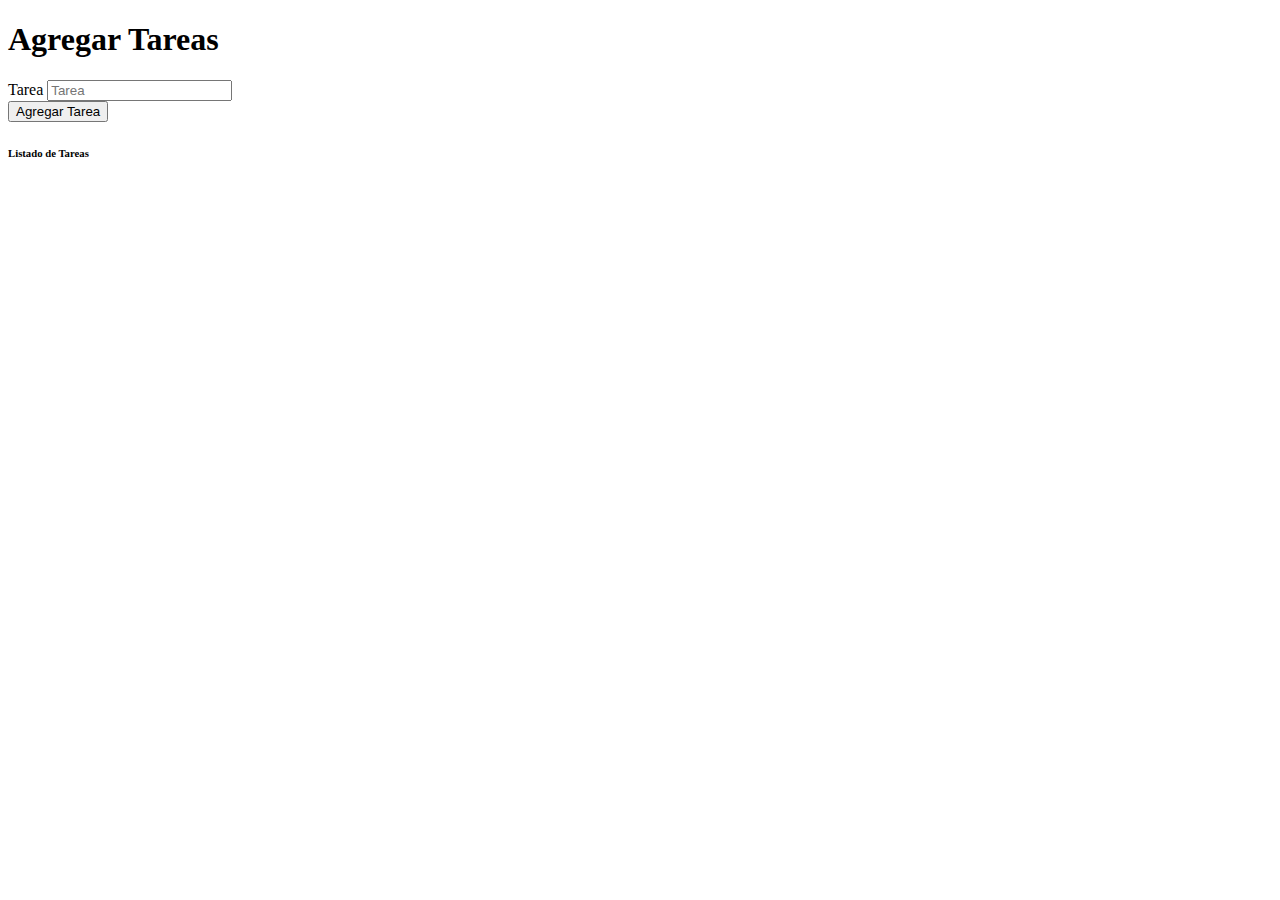
<file: agregarTareas/index.html>
<!DOCTYPE html>
<html lang="en">
<head>
    <meta charset="UTF-8">
    <meta http-equiv="X-UA-Compatible" content="IE=edge">
    <meta name="viewport" content="width=device-width, initial-scale=1.0">
    <title>Tareas</title>

    <link href="https://cdn.jsdelivr.net/npm/bootstrap@5.2.0-beta1/dist/css/bootstrap.min.css" rel="stylesheet" integrity="sha384-0evHe/X+R7YkIZDRvuzKMRqM+OrBnVFBL6DOitfPri4tjfHxaWutUpFmBp4vmVor" crossorigin="anonymous">
    <link rel="stylesheet" href="https://cdn.jsdelivr.net/npm/bootstrap-icons@1.9.1/font/bootstrap-icons.css">

</head>
<body>
    
<main>
        <div class="container">
            <h1 class="text-center">Agregar Tareas</h1>
            <div class="row">
                <div class="col">
                    <div class="card my-5 p-3">
                            <div class="row">
                                <div class="col">
                                    <label for="tarea">Tarea</label>
                                    <input type="text" class="form-control" id="tarea" 
                                    placeholder="Tarea" aria-label="First Name">
                                </div>
                                <div class="col d-flex align-items-end">
                                    <button type="submit" class="btn btn-success w-100" id="boton">Agregar Tarea</button>
                                </div>
                            </div>
                    </div>
                </div>
            </div>

            <div id="listado">
                <h6>Listado de Tareas</h6>
                <!-- 
                    <ul class="list-group">
                    <li class="list-group-item">An item</li>
                    <li class="list-group-item">A second item</li>
                    <li class="list-group-item">A third item</li>
                    <li class="list-group-item">A fourth item</li>
                    <li class="list-group-item">And a fifth one</li>
                </ul> -->
            </div>
        </div>
    </main>

    <script src="app.js">    
    </script>
    <script src="storage.js"></script>
</body>
</html>
</file>
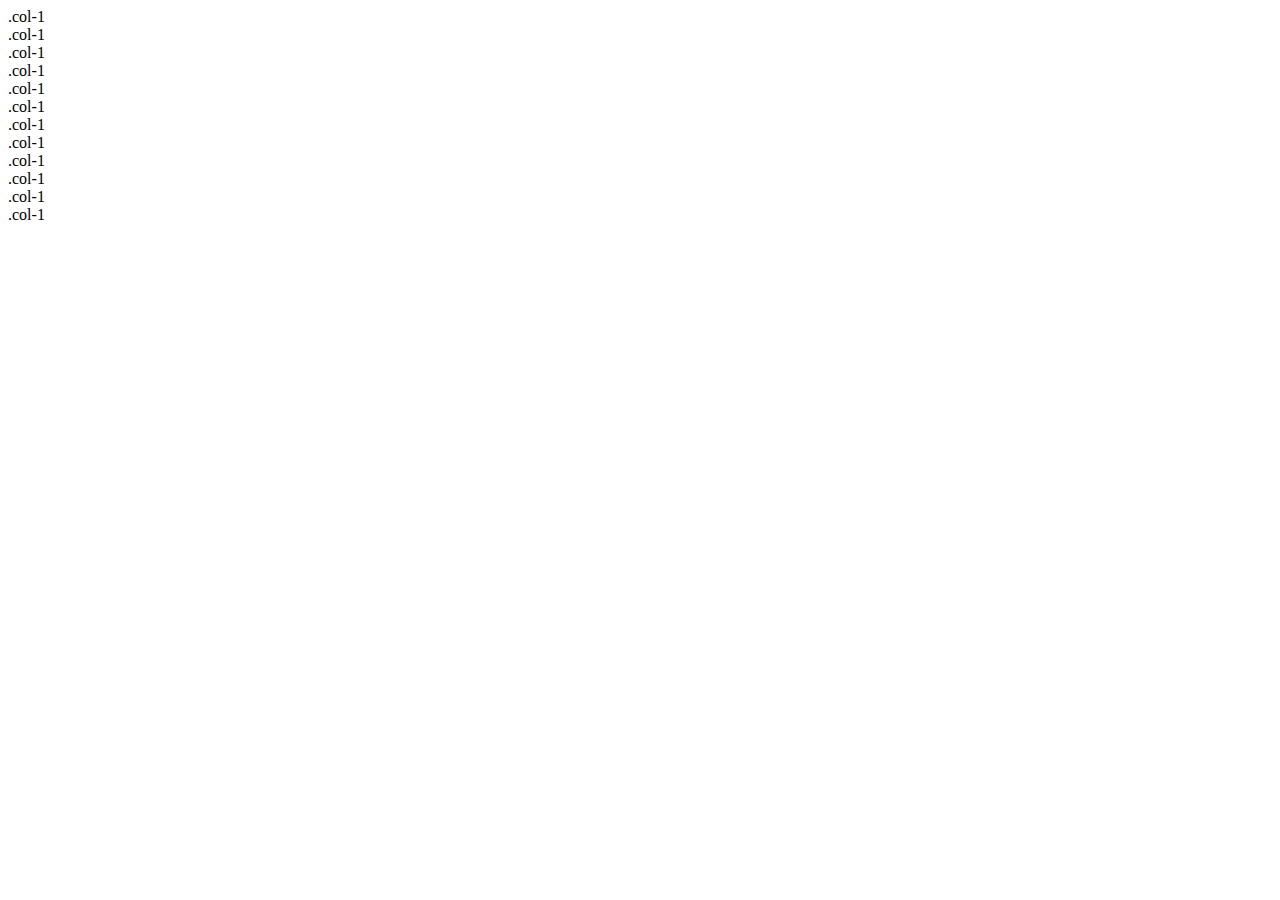
<file: bootstrap/index.html>
<!doctype html>
<html lang="en">
  <head>
    <meta charset="utf-8">
    <meta name="viewport" content="width=device-width, initial-scale=1">
    <title>Bootstrap demo</title>
    <link href="https://cdn.jsdelivr.net/npm/bootstrap@5.2.0-beta1/dist/css/bootstrap.min.css" rel="stylesheet" integrity="sha384-0evHe/X+R7YkIZDRvuzKMRqM+OrBnVFBL6DOitfPri4tjfHxaWutUpFmBp4vmVor" crossorigin="anonymous">
    <link rel="stylesheet" href="https://cdn.jsdelivr.net/npm/bootstrap-icons@1.9.1/font/bootstrap-icons.css">
</head>
  <body>
    <div class="container">
        <div class="row border p-3 mt-3">
            <div class="col border">.col-1</div>
            <div class="col border">.col-1</div>
            <div class="col border">.col-1</div>
            <div class="col border">.col-1</div>
            <div class="col border">.col-1</div>
            <div class="col border">.col-1</div>
            <div class="col border">.col-1</div>
            <div class="col border">.col-1</div>
            <div class="col border">.col-1</div>
            <div class="col border">.col-1</div>
            <div class="col border">.col-1</div>
            <div class="col border">.col-1</div>
        </div>
    </div>



    <script src="https://cdn.jsdelivr.net/npm/bootstrap@5.2.0-beta1/dist/js/bootstrap.bundle.min.js" integrity="sha384-pprn3073KE6tl6bjs2QrFaJGz5/SUsLqktiwsUTF55Jfv3qYSDhgCecCxMW52nD2" crossorigin="anonymous"></script>
  </body>
</html>
</file>
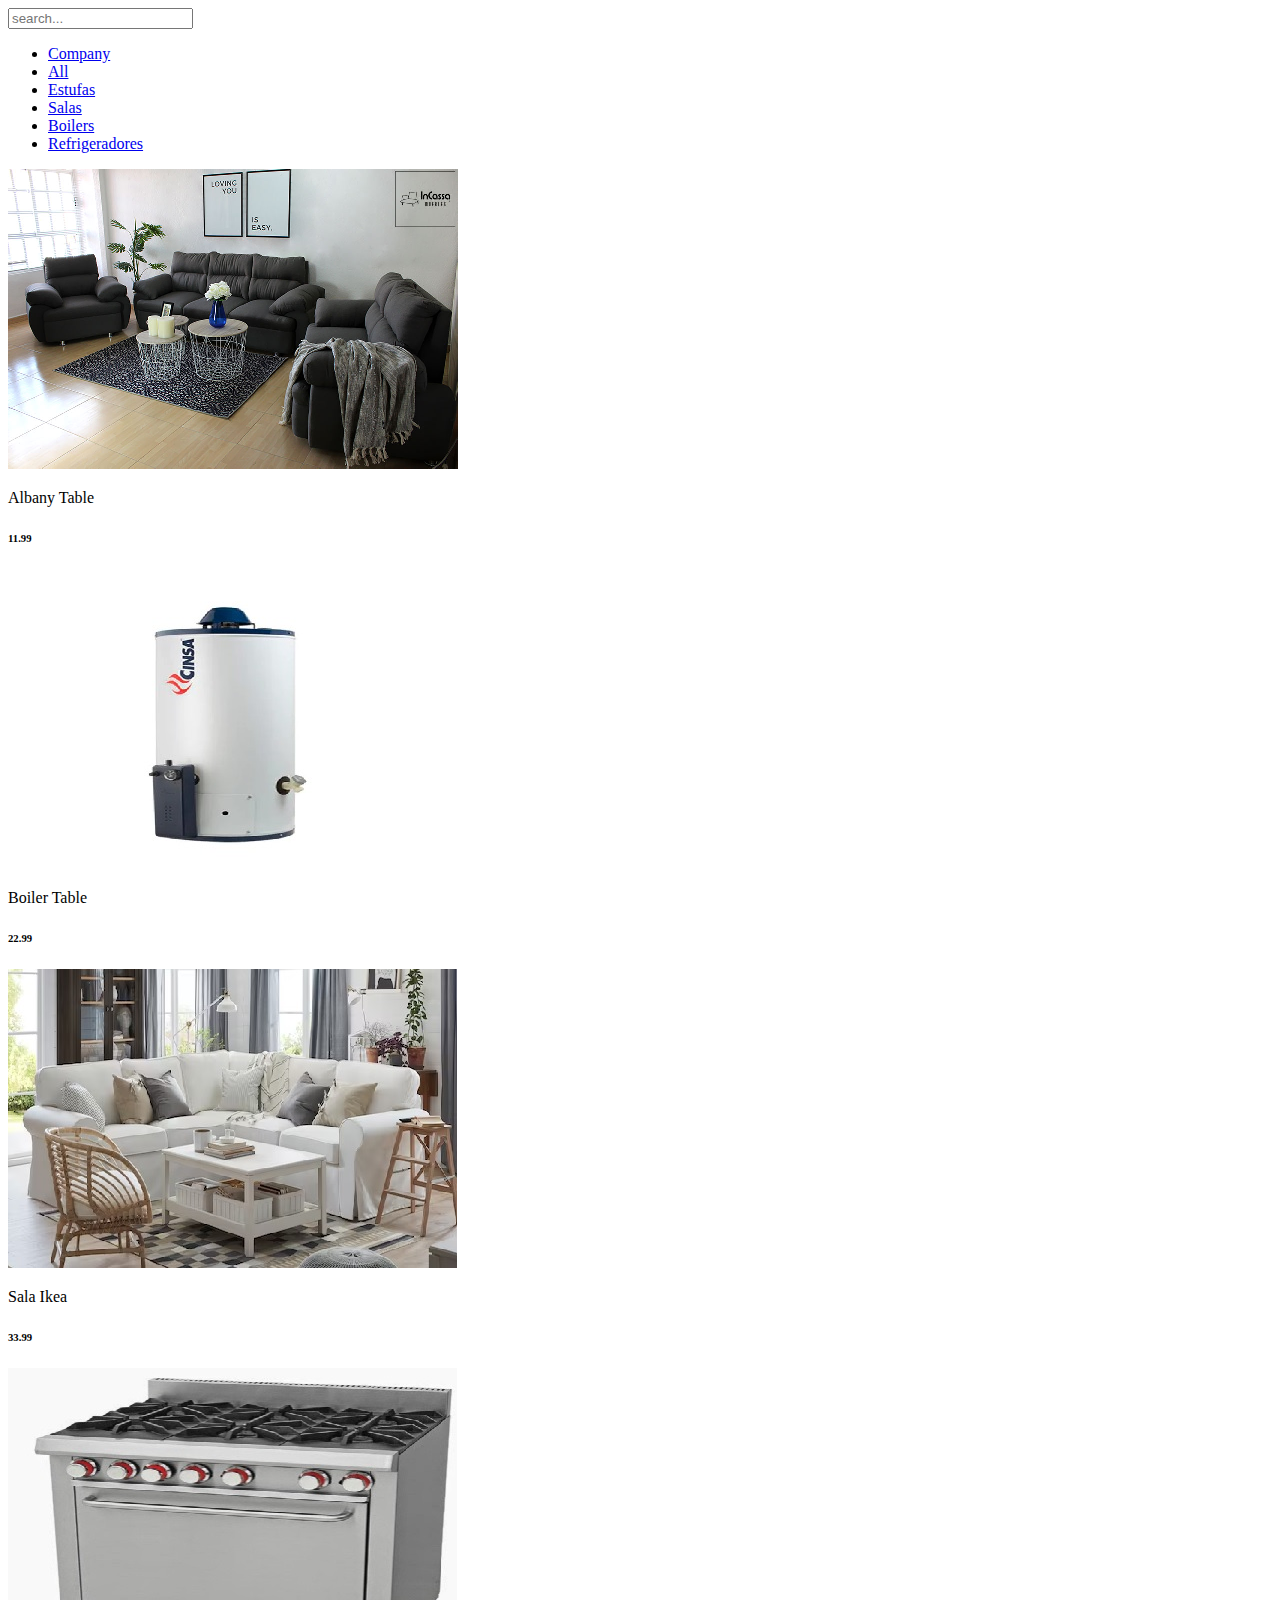
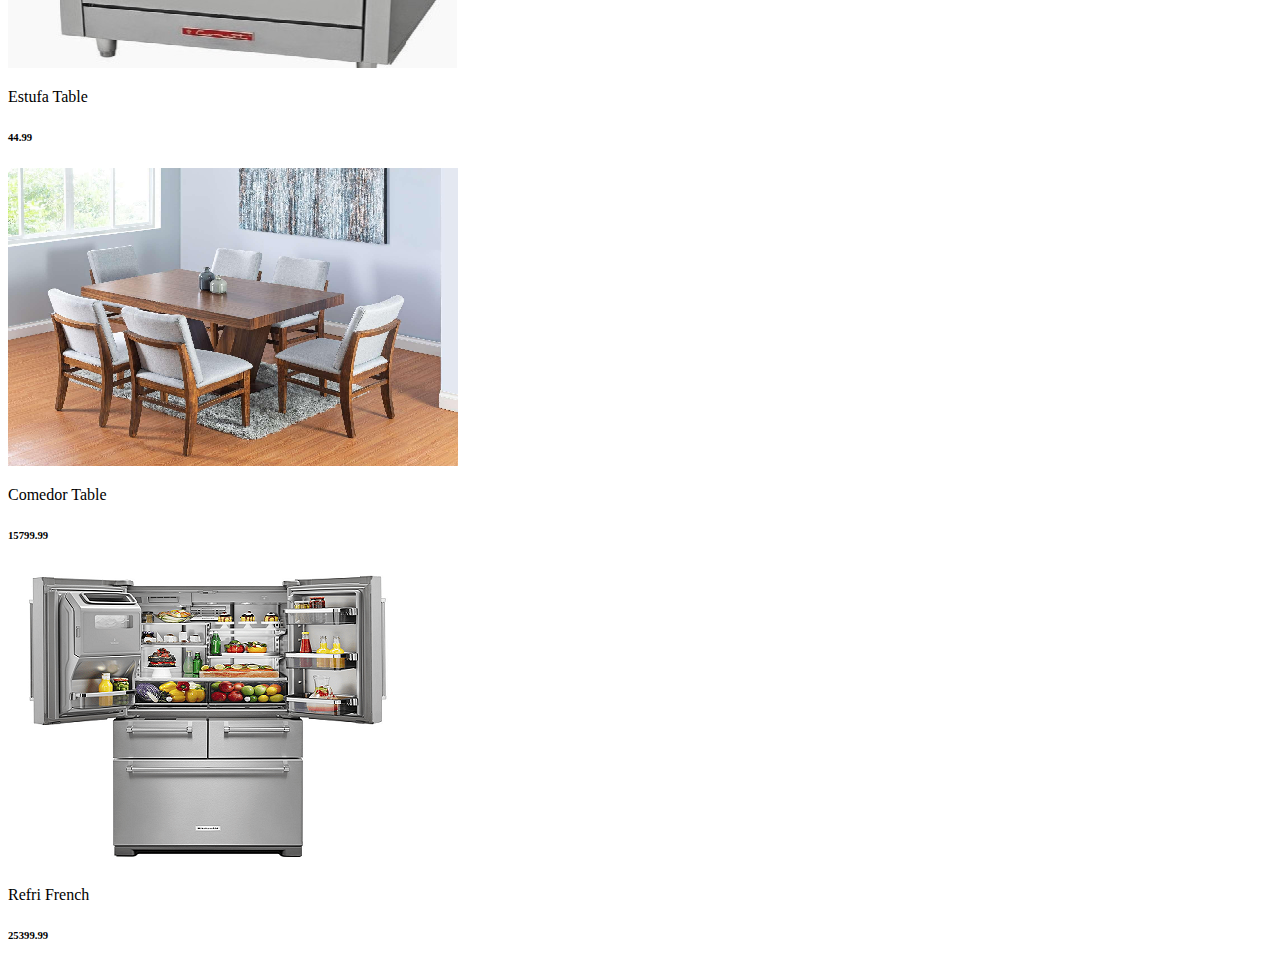
<file: Buscador/index.html>
<!DOCTYPE html>
<html lang="en">
<head>
    <meta charset="UTF-8">
    <meta http-equiv="X-UA-Compatible" content="IE=edge">
    <meta name="viewport" content="width=device-width, initial-scale=1.0">
    <link rel="stylesheet" href="estilo.css">
    <link href="https://cdn.jsdelivr.net/npm/bootstrap@5.2.0-beta1/dist/css/bootstrap.min.css" rel="stylesheet" integrity="sha384-0evHe/X+R7YkIZDRvuzKMRqM+OrBnVFBL6DOitfPri4tjfHxaWutUpFmBp4vmVor" crossorigin="anonymous">
    <link rel="stylesheet" href="https://cdn.jsdelivr.net/npm/bootstrap-icons@1.9.1/font/bootstrap-icons.css">
    <title>Buscador</title>
</head>
<body>
    <header>

    </header>

    <main>
        <div class="container">
            <div class="row">
                <div class="col-2">
                    <div class="lateral d-flex flex-column">
                        <input type="text" class="form-control" id="inputSearch" placeholder="search...">

                        <nav>
                            <ul class="nav justify-content-start d-flex flex-column">
                                <li class="nav-item">
                                  <a class="nav-link ms-auto text-black "  href="#">Company</a>
                                </li>
                                <li class="nav-item">
                                  <a class="nav-link ms-3 text-black text-black-50" href="#" id="all">All</a> 
                                </li>
                                <li class="nav-item">
                                  <a class="nav-link ms-3 text-black text-black-50" href="#" id="estufa">Estufas</a>
                                </li>
                                <li class="nav-item">
                                    <a class="nav-link ms-3 text-black text-black-50" href="#" id="sala">Salas</a>
                                </li>
                                <li class="nav-item">
                                    <a class="nav-link ms-3 text-black text-black-50" href="#" id="boiler">Boilers</a>
                                </li>
                                <li class="nav-item">
                                    <a class="nav-link ms-3 text-black text-black-50" href="#" id="refri">Refrigeradores</a>
                                </li>

             </ul>
                        </nav>
                        </div>
                </div>

                <div class="col-10">
                    <div id="box-articulos" class="row row-cols-3">
                        <!-- <div class="col mb-3">
                            <div class="card bg-white flex-column">
                                <div class="w-100">
                                    <img src="./img/201.jpg" class="img-fluid object-fit" alt="">
                                </div>
                                <div class="card-body">
                                    <p class="text-center">Albany Table</p>
                                    <h6 class="card-title text-center">9.99</h6>
                                </div>
                            </div>
                        </div>

                        <div class="col mb-3">
                            <div class="card bg-white flex-column">
                                <div class="w-100">
                                    <img src="./img/201.jpg" class="img-fluid object-fit" alt="">
                                </div>
                                <div class="card-body">
                                    <p class="text-center">Albany Table</p>
                                    <h6 class="card-title text-center">9.99</h6>
                                </div>
                            </div>
                        </div>

                        <div class="col mb-3">
                            <div class="card bg-white flex-column">
                                <div class="w-100">
                                    <img src="./img/201.jpg" class="img-fluid object-fit" alt="">
                                </div>
                                <div class="card-body">
                                    <p class="text-center">Albany Table</p>
                                    <h6 class="card-title text-center">9.99</h6>
                                </div>
                            </div>
                        </div>

                        <div class="col mb-3">
                            <div class="card bg-white flex-column">
                                <div class="w-100">
                                    <img src="./img/201.jpg" class="img-fluid object-fit" alt="">
                                </div>
                                <div class="card-body">
                                    <p class="text-center">Albany Table</p>
                                    <h6 class="card-title text-center">9.99</h6>
                                </div>
                            </div>
                        </div>

                        <div class="col mb-3">
                            <div class="card bg-white flex-column">
                                <div class="w-100">
                                    <img src="./img/201.jpg" class="img-fluid object-fit" alt="">
                                </div>
                                <div class="card-body">
                                    <p class="text-center">Albany Table</p>
                                    <h6 class="card-title text-center">9.99</h6>
                                </div>
                            </div>
                        </div>

                        <div class="col mb-3">
                            <div class="card bg-white flex-column">
                                <div class="w-100">
                                    <img src="./img/201.jpg" class="img-fluid object-fit" alt="">
                                </div>
                                <div class="card-body">
                                    <p class="text-center">Albany Table</p>
                                    <h6 class="card-title text-center">9.99</h6>
                                </div>
                            </div>
                        </div> -->

                    </div>
                </div>
                </div>
        </div>
    </main>
    
    <script src="./js/db.js"></script>
    <script src="./js/code.js"></script>
</body>
</html>
</file>
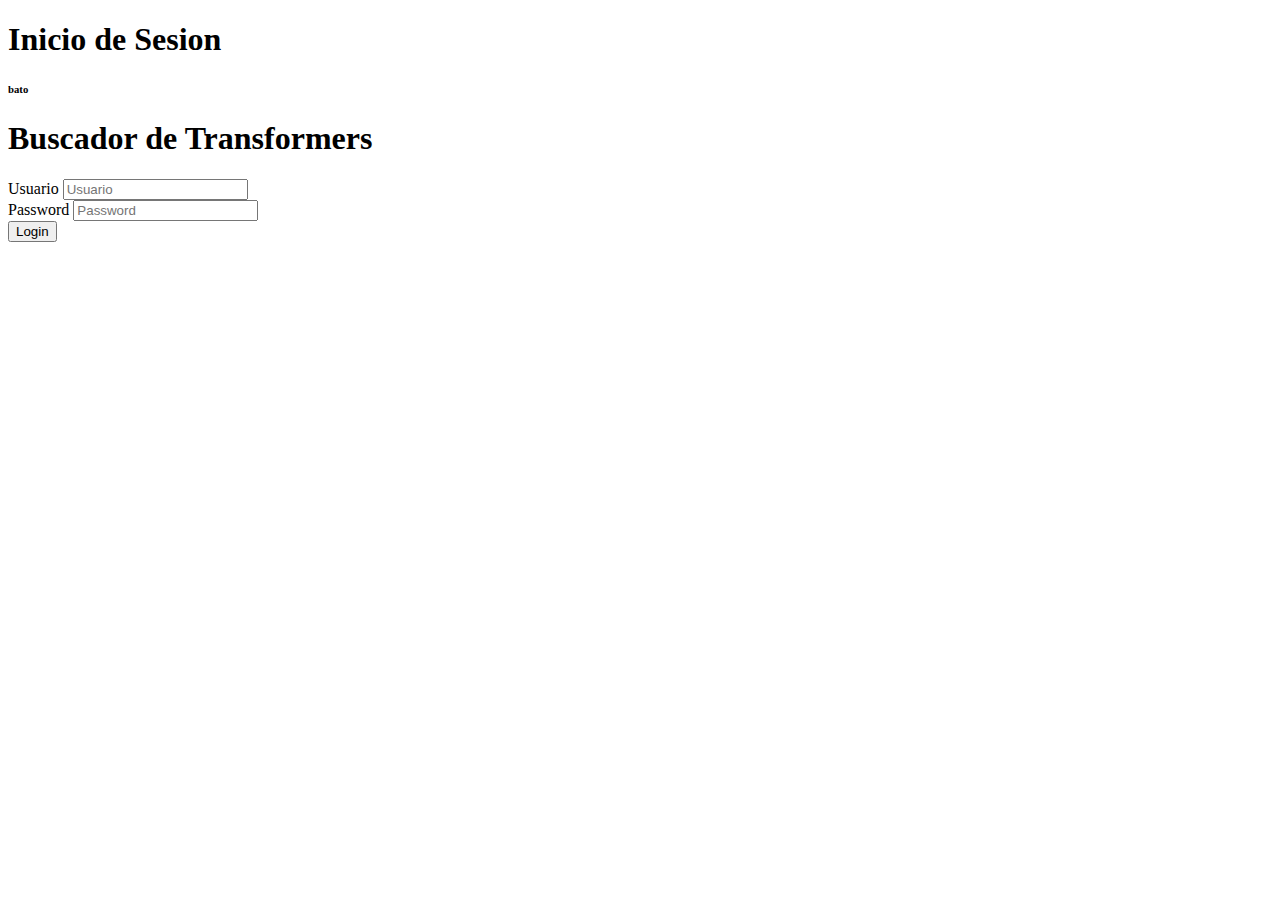
<file: inicioSesion/index.html>
<!DOCTYPE html>
<html lang="en">
<head>
    <meta charset="UTF-8">
    <meta http-equiv="X-UA-Compatible" content="IE=edge">
    <meta name="viewport" content="width=device-width, initial-scale=1.0">
    <title>Inicio de Sesion</title>
    <link href="https://cdn.jsdelivr.net/npm/bootstrap@5.2.0-beta1/dist/css/bootstrap.min.css" rel="stylesheet" integrity="sha384-0evHe/X+R7YkIZDRvuzKMRqM+OrBnVFBL6DOitfPri4tjfHxaWutUpFmBp4vmVor" crossorigin="anonymous">
    <link rel="stylesheet" href="https://cdn.jsdelivr.net/npm/bootstrap-icons@1.9.1/font/bootstrap-icons.css">

</head>
<body>
    <main>
        <div class="container">
            <h1 class="text-center">Inicio de Sesion</h1>
            <h6 class="text-center" id="saludo">Hola</h6>
            <div class="row">
                <div class="col">
                    <h1 class="text-center text-white pt-5">Buscador de Transformers</h1>
                    <div class="card my-5 p-3">
                        <form id="form-sesion">
                            <div class="row">
                                <div class="col">
                                    <label for="usuario">Usuario</label>
                                    <input type="text" class="form-control" id="usuario" 
                                    placeholder="Usuario" aria-label="First Name">
                                </div>
                                <div class="col">
                                    <label for="pwd">Password</label>
                                    <input type="password" class="form-control" id="pwd" 
                                    placeholder="Password" aria-label="First Name">
                                </div>

                                <div class="col d-flex align-items-end">
                                    <button type="submit" class="btn btn-success w-100" id="boton">Login</button>
                                </div>
                            </div>

                        </form>

                    </div>
                </div>
            </div>
        </div>
    </main>
    
    <script src="code.js"></script>
</body>
</html>
</file>
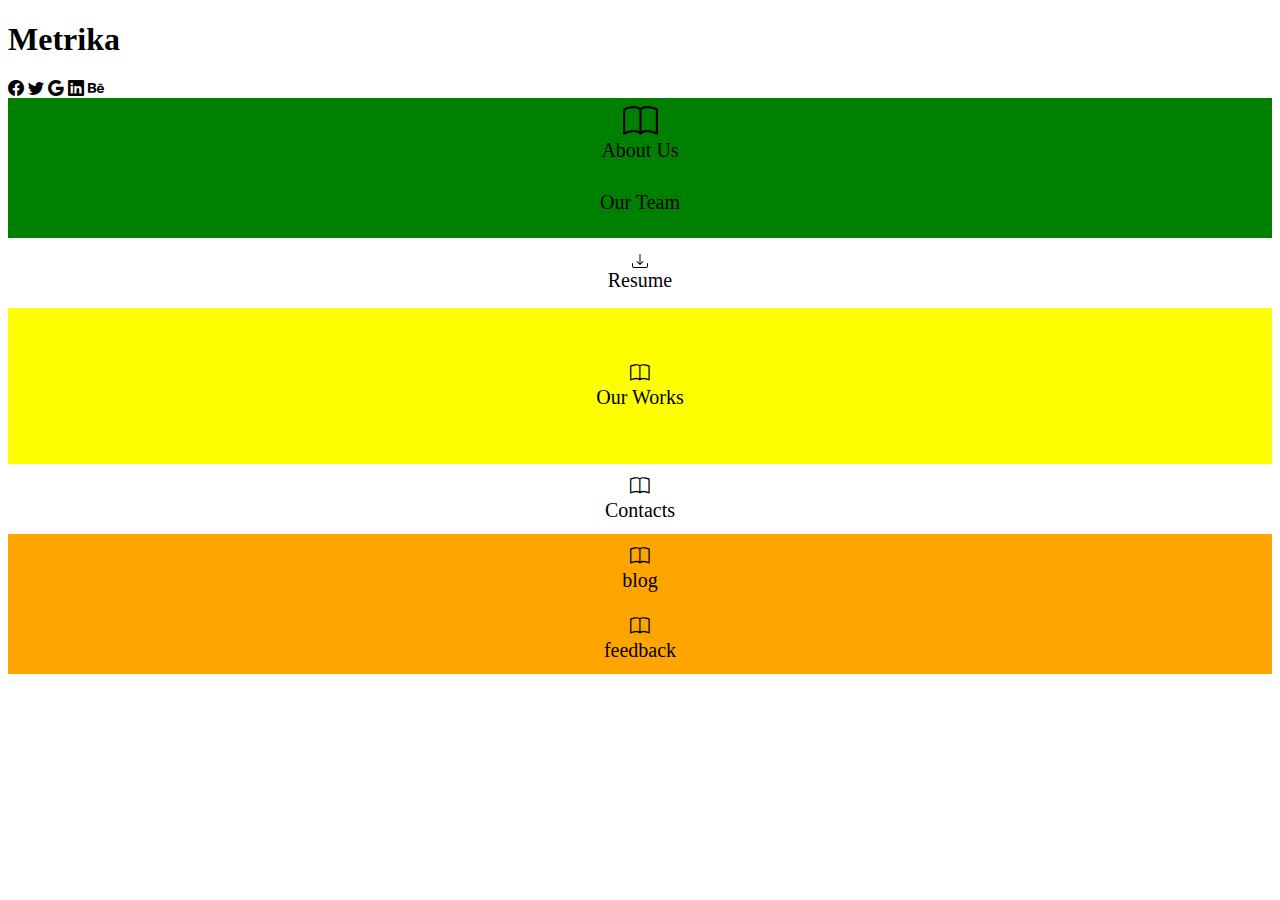
<file: Metrika/index.html>
<!doctype html>
<html lang="en">
  <head>
    <meta charset="utf-8">
    <meta name="viewport" content="width=device-width, initial-scale=1">
    <title>Metrika</title>
    <link rel="stylesheet" href="estilos.css">
    <link rel="stylesheet" href="https://use.fontawesome.com/releases/v5.8.1/css/all.css" integrity="sha384-50oBUHEmvpQ+1lW4y57PTFmhCaXp0ML5d60M1M7uH2+nqUivzIebhndOJK28anvf" crossorigin="anonymous">
    <link href="https://cdn.jsdelivr.net/npm/bootstrap@5.2.0-beta1/dist/css/bootstrap.min.css" rel="stylesheet" integrity="sha384-0evHe/X+R7YkIZDRvuzKMRqM+OrBnVFBL6DOitfPri4tjfHxaWutUpFmBp4vmVor" crossorigin="anonymous">
    <link rel="stylesheet" href="https://cdn.jsdelivr.net/npm/bootstrap-icons@1.9.1/font/bootstrap-icons.css">
</head>
  <body>
    <div class="container">
        <div class="row">
            <div class="col-sm-9 mb-3">
                <h1>Metrika</h1>
            </div>
            <!--   Logos -->
            <div class="col-sm-3 mb-3">
                <i class="m-2 bi bi-facebook"></i>
                <i class="m-2 bi bi-twitter"></i>
                <i class="m-2 bi bi-google"></i>
                <i class="m-2 bi bi-linkedin"></i>
                <i class="m-2 bi bi-behance"></i>
            </div>
        </div>

        <div class="row">
            <!--     primera parte -->
            <div class="col-sm-12 col-md-6 col-lg-4">
                <div class="row">
                    <div class="col-6">
                      <div class="about">
                        <svg xmlns="http://www.w3.org/2000/svg" width="35" height="35" fill="currentColor" class="bi bi-book" viewBox="0 0 16 16">
                          <path d="M1 2.828c.885-.37 2.154-.769 3.388-.893 1.33-.134 2.458.063 3.112.752v9.746c-.935-.53-2.12-.603-3.213-.493-1.18.12-2.37.461-3.287.811V2.828zm7.5-.141c.654-.689 1.782-.886 3.112-.752 1.234.124 2.503.523 3.388.893v9.923c-.918-.35-2.107-.692-3.287-.81-1.094-.111-2.278-.039-3.213.492V2.687zM8 1.783C7.015.936 5.587.81 4.287.94c-1.514.153-3.042.672-3.994 1.105A.5.5 0 0 0 0 2.5v11a.5.5 0 0 0 .707.455c.882-.4 2.303-.881 3.68-1.02 1.409-.142 2.59.087 3.223.877a.5.5 0 0 0 .78 0c.633-.79 1.814-1.019 3.222-.877 1.378.139 2.8.62 3.681 1.02A.5.5 0 0 0 16 13.5v-11a.5.5 0 0 0-.293-.455c-.952-.433-2.48-.952-3.994-1.105C10.413.809 8.985.936 8 1.783z"/>
                        </svg>
                        About Us
                      </div>
                    </div>
                    <div class="col-6">
                      <div class="team"><i class="fas fa-archive"></i>Our Team</div>
                    </div>                    
                    <div class="col-12 bg-light">
                      <div class="resume bg-danger mt-3">
                        <svg xmlns="http://www.w3.org/2000/svg" width="16" height="16" fill="currentColor" class="bi bi-download" viewBox="0 0 16 16">
                          <path d="M.5 9.9a.5.5 0 0 1 .5.5v2.5a1 1 0 0 0 1 1h12a1 1 0 0 0 1-1v-2.5a.5.5 0 0 1 1 0v2.5a2 2 0 0 1-2 2H2a2 2 0 0 1-2-2v-2.5a.5.5 0 0 1 .5-.5z"/>
                          <path d="M7.646 11.854a.5.5 0 0 0 .708 0l3-3a.5.5 0 0 0-.708-.708L8.5 10.293V1.5a.5.5 0 0 0-1 0v8.793L5.354 8.146a.5.5 0 1 0-.708.708l3 3z"/>
                        </svg>
                        <div class="texto">Resume</div>
                      </div>
                    </div>
                </div>
            </div>

            <!--   parte central -->
            <div class="mt-3 col-md-6 mt-md-0 col-lg-4">
                <div class="row">
                    <div class="col-12">
                      <div class="works">
                        <i class="bi bi-book"></i>Our Works
                      </div>
                    </div>
                    
                </div>
            </div>

            <!--   parte derecha -->
            <div class="mt-3 col-md-6 mt-md-0 col-lg-4">
              <div>
                <div class="row">
                  <div class="col-12 bg-light">
                    <div class="contact bg-danger"><i class="bi bi-book"></i>Contacts</div>
                  </div>
                  <div class="col-6">
                    <div class="blog mt-3"><i class="bi bi-book"></i>blog</div>
                  </div>
                  <div class="col-6">
                    <div class="feedback mt-3"><i class="bi bi-book"></i>feedback</div>
                  </div>                </div>
              </div>

    </div>


    <script src="https://cdn.jsdelivr.net/npm/bootstrap@5.2.0-beta1/dist/js/bootstrap.bundle.min.js" integrity="sha384-pprn3073KE6tl6bjs2QrFaJGz5/SUsLqktiwsUTF55Jfv3qYSDhgCecCxMW52nD2" crossorigin="anonymous"></script>
  </body>
</html>
</file>
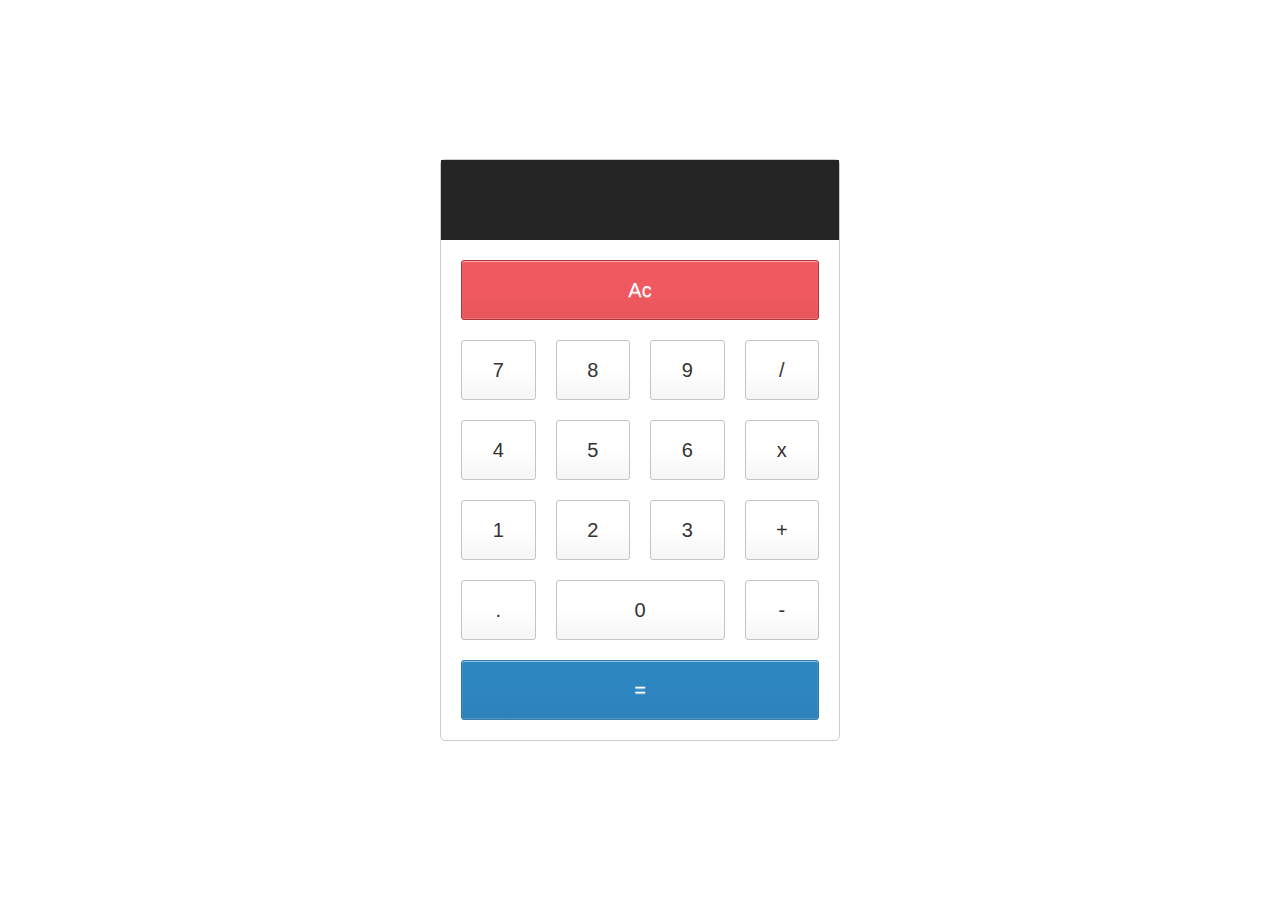
<file: Practica Calculadora/index.html>
<!DOCTYPE html>
<html lang="en">
<head>
    <meta charset="UTF-8">
    <meta http-equiv="X-UA-Compatible" content="IE=edge">
    <meta name="viewport" content="width=device-width, initial-scale=1.0">
    <link rel="stylesheet" href="estilo.css">
    <title>Calculadora</title>
</head>
<body>
    <div class="calculator">
        <input type="text" class="pantalla" id="res" disabled>
        
        <div class="calculator-keys">

            <button id="ac" class="clear">Ac</button>
            
            <button id="siete">7</button>
            <button id="ocho">8</button>
            <button id="nueve">9</button>
            <button id="dividir">/</button>

            <button id="cuatro">4</button>
            <button id="cinco">5</button>
            <button id="seis">6</button>
            <button id="multiplicar">x</button>


            <button id="uno">1</button>
            <button id="dos">2</button>
            <button id="tres">3</button>
            <button id="sumar">+</button>

 
            <button id="punto">.</button>
            <button id="cero" class="cero">0</button>
            <button id="restar">-</button>


            <button id="enter" class="signo-igual">=</button>

      </div>
    
    </div>

    <script src="app.js"></script>

    
</body>
</html>
</file>
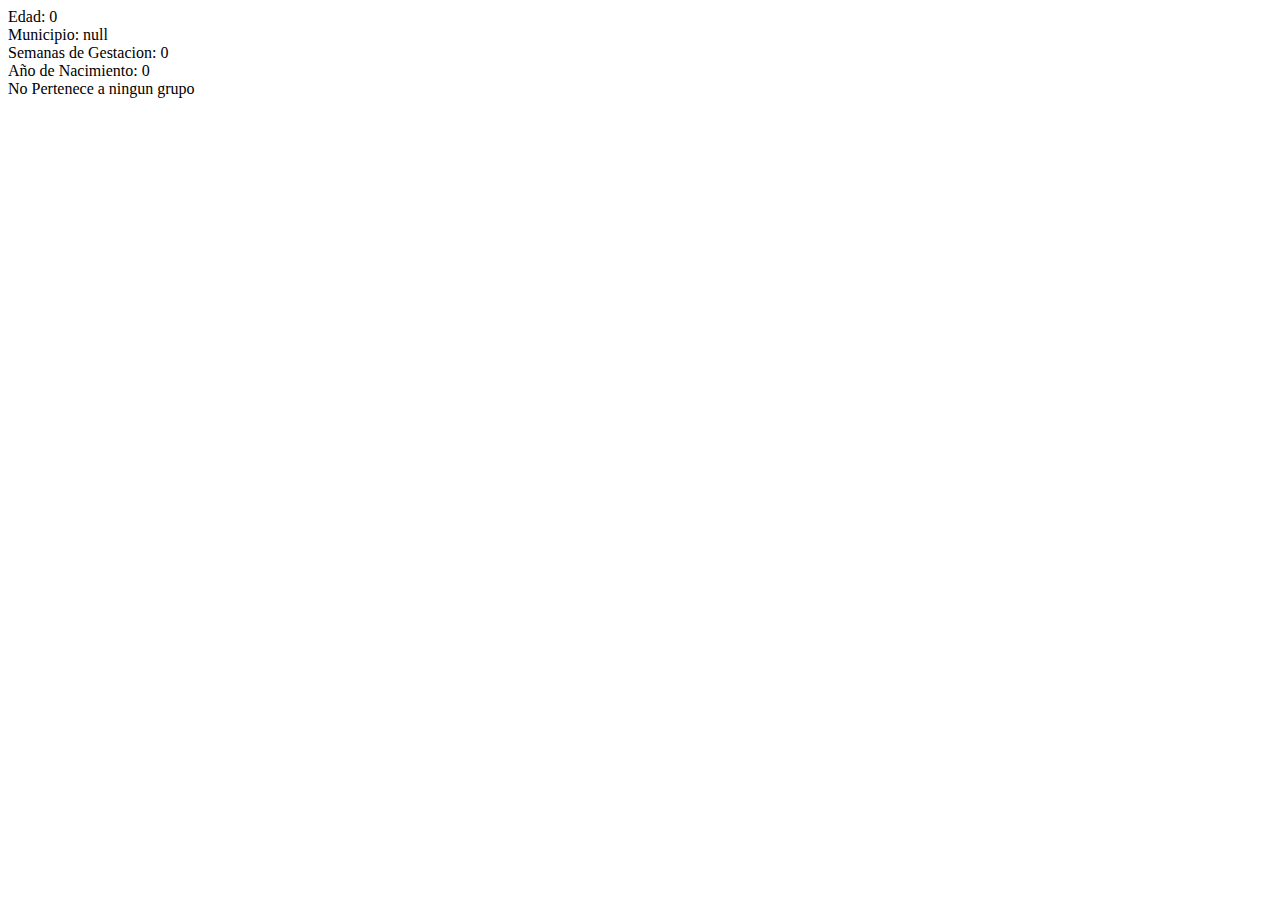
<file: Vacunacion/index.html>
<!DOCTYPE html>
<html lang="en">
<head>
    <meta charset="UTF-8">
    <meta http-equiv="X-UA-Compatible" content="IE=edge">
    <meta name="viewport" content="width=device-width, initial-scale=1.0">
    <title>Document</title>
</head>
<body>
    
    <script src="logica.js"></script>
</body>
</html>
</file>
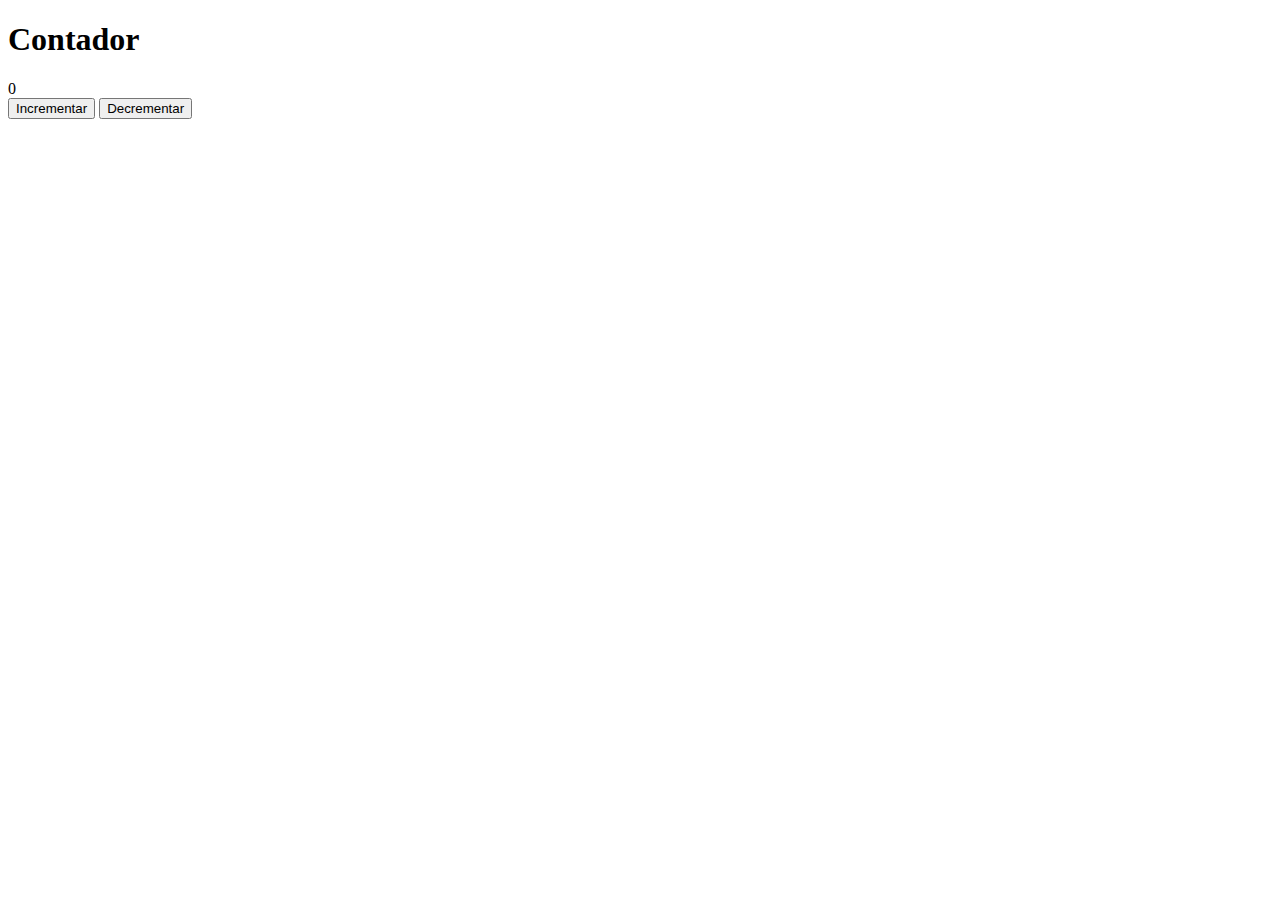
<file: Dom/Counter/index.html>
<!DOCTYPE html>
<html lang="en">
<head>
    <meta charset="UTF-8">
    <meta http-equiv="X-UA-Compatible" content="IE=edge">
    <meta name="viewport" content="width=device-width, initial-scale=1.0">
    
    <title>Contador Js</title>
</head>
<body>
    <main>
        <div class="container">
            <h1>Contador</h1>
            <span id="contador">0</span>
            <div>
                <button id="btn-incremento">Incrementar</button>
                <button id="btn-decremento" onclick="decrementa()">Decrementar</button>
            </div>
        </div>
    </main>
    <script src="app.js"></script>
</body>
</html>
</file>
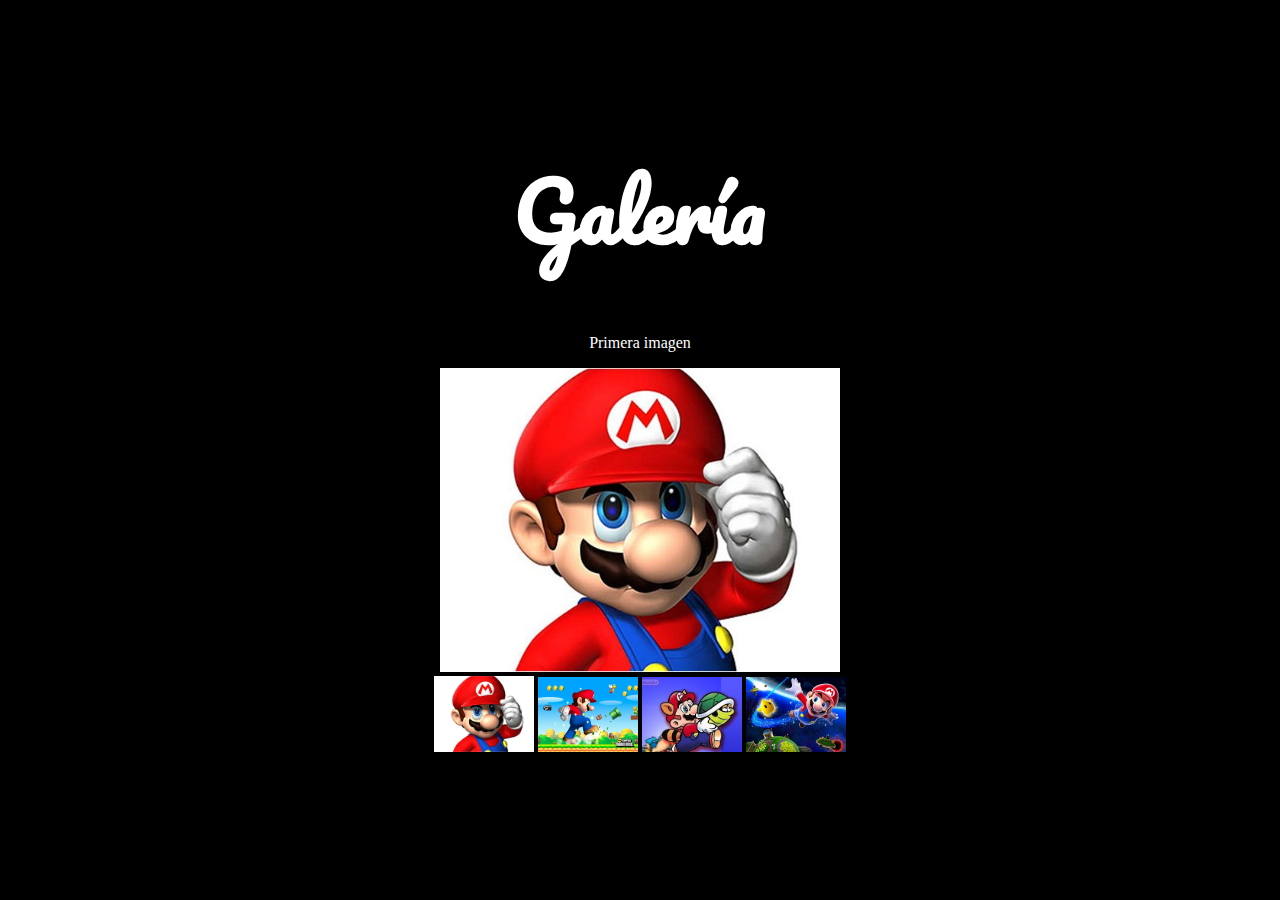
<file: Practicas DOM_Source/02-EjercicioGaleria1/index.html>
<!DOCTYPE html>
<html>
<head>
	<title>Ejercicio de Galería</title>
	<meta charset="utf-8">
	<link href="https://fonts.googleapis.com/css?family=Pacifico" rel="stylesheet">
	<link rel="stylesheet" href="./css/styles.css">
</head>
<body>
	<h1>Galería</h1>
	<p id="paragraph">Primera imagen</p>
	<div>
		<img src="./assets/img/mario.jpg" width="400px" id="bigImage">
	</div>
	<div id="imgsContainer">
		<img class="miniatura" name="Primera imagen" src="./assets/img/mario.jpg" width="100px"  id="firstImage">
		<img class="miniatura" name="Segunda imagen" src="./assets/img/mario2.jpg" width="100px" id="secondImage">
		<img class="miniatura" name="Tercera imagen" src="./assets/img/mario3.jpg" width="100px" id="thirdImage">
		<img class="miniatura" name="Cuarta imagen" src="./assets/img/mario4.jpg" width="100px" id="fourthImage">
	</div>
	<script src="./js/app.js"></script>
</body>
</html>
</file>
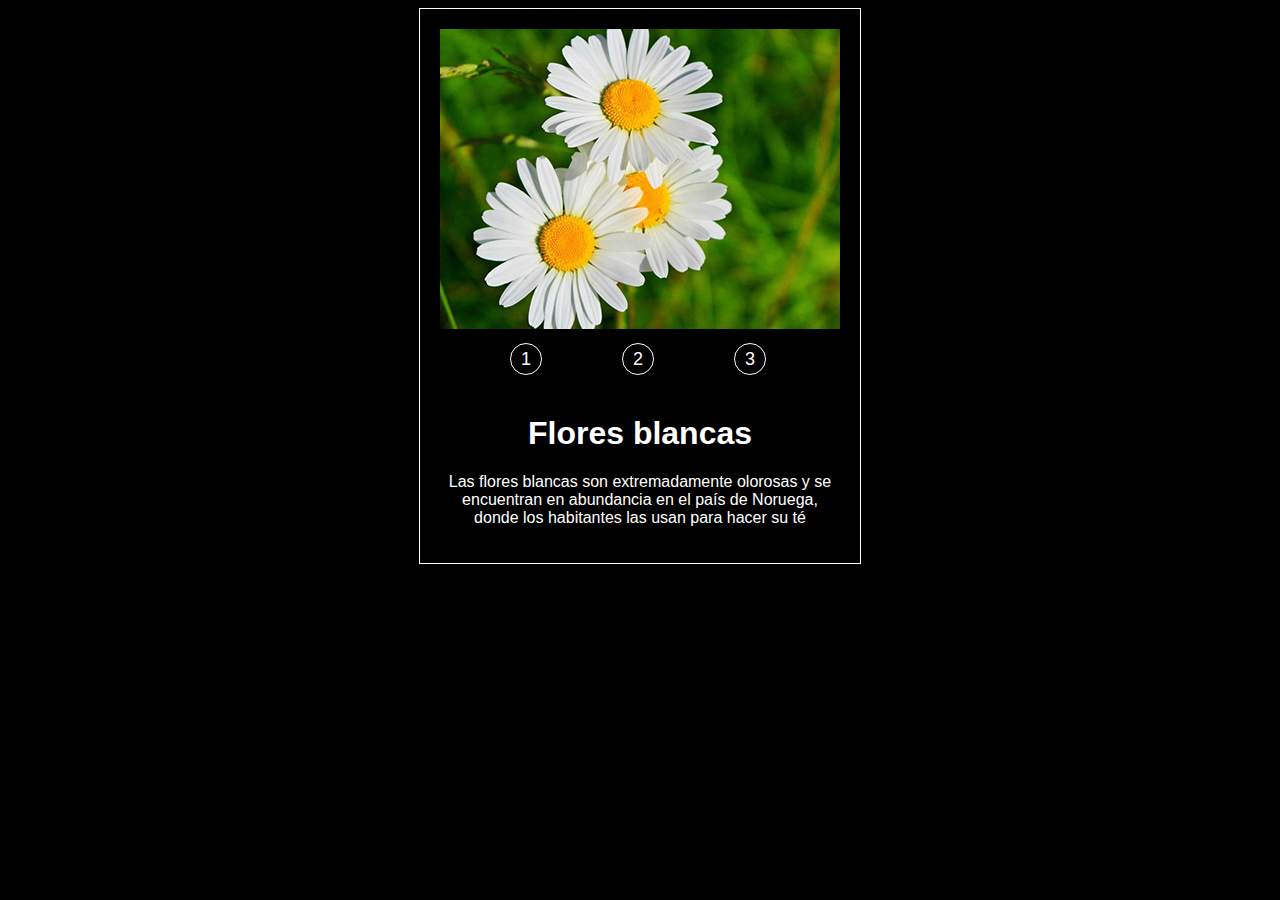
<file: Practicas DOM_Source/03-EjercicioGaleria2/index.html>
<!DOCTYPE html>
<html lang="en">
<head>
  <meta charset="UTF-8">
  <meta http-equiv="X-UA-Compatible" content="IE=edge">
  <meta name="viewport" content="width=device-width, initial-scale=1.0">
  <title>Galeria 2</title>
  <link rel="stylesheet" href="./css/styles.css">
</head>
<body>
  <section id="contenedor">
    <img src="./assets/img/img1.jpg" id="image">
    <div id="buttons">
      <div class="btn">1</div>
      <div class="btn">2</div>
      <div class="btn">3</div>
    </div>
    <h1 id="title">Flores blancas</h1>
    <p id="paragraph">Las flores blancas son extremadamente olorosas y se encuentran en abundancia en el país de Noruega, donde los habitantes las usan para hacer su té</p>
  </section>
  <script src="./js/db.js"></script>
  <script src="./js/app.js"></script>
</body>
</html>
</file>
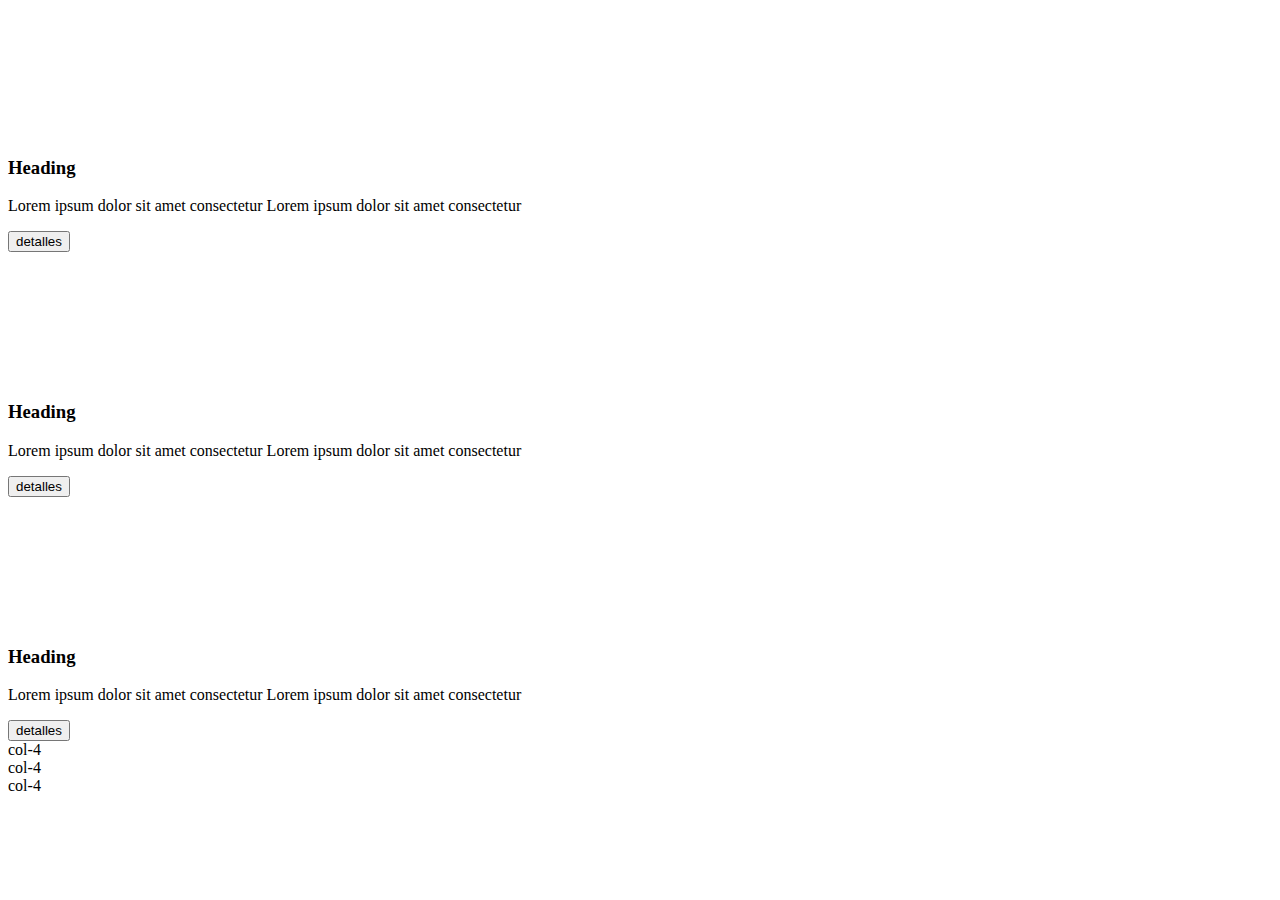
<file: bootstrap/ejercicio.html>
<!doctype html>
<html lang="en">
  <head>
    <meta charset="utf-8">
    <meta name="viewport" content="width=device-width, initial-scale=1">
    <title>Bootstrap demo</title>
    <link rel="stylesheet" href="estilo.css">
    <link href="https://cdn.jsdelivr.net/npm/bootstrap@5.2.0-beta1/dist/css/bootstrap.min.css" rel="stylesheet" integrity="sha384-0evHe/X+R7YkIZDRvuzKMRqM+OrBnVFBL6DOitfPri4tjfHxaWutUpFmBp4vmVor" crossorigin="anonymous">
    <link rel="stylesheet" href="https://cdn.jsdelivr.net/npm/bootstrap-icons@1.9.1/font/bootstrap-icons.css">
</head>
  <body>

    <div class="bg-warning">
        <div class="container">
            <div class="row">
                <div class="col-4">
                    <div class="card align-items-center">
                        <div class="rounded-circle bg-secondary thumb"></div>
                        <h3>Heading</h3>
                        <p>Lorem ipsum dolor sit amet consectetur Lorem ipsum dolor sit amet consectetur</p>
                        <button>detalles</button>
                        
                    </div>
                </div>
                <div class="col-4">
                    <div class="card align-items-center">
                        <div class="rounded-circle bg-secondary thumb"></div>
                        <h3>Heading</h3>
                        <p>Lorem ipsum dolor sit amet consectetur Lorem ipsum dolor sit amet consectetur</p>
                        <button>detalles</button>
                        
                    </div>
                </div>
                <div class="col-4">
                    <div class="card align-items-center">
                        <div class="rounded-circle bg-secondary thumb"></div>
                        <h3>Heading</h3>
                        <p>Lorem ipsum dolor sit amet consectetur Lorem ipsum dolor sit amet consectetur</p>
                        <button>detalles</button>
                        
                    </div>
                </div>
            </div>
        </div>
    </div>

    <div class="container">
        <div class="row">
            <div class="col-lg-4 border bg-info">col-4</div>
            <div class="col-lg-4 border bg-info">col-4</div>
            <div class="col-lg-4 border bg-info">col-4</div>
        </div>
    </div>


    <script src="https://cdn.jsdelivr.net/npm/bootstrap@5.2.0-beta1/dist/js/bootstrap.bundle.min.js" integrity="sha384-pprn3073KE6tl6bjs2QrFaJGz5/SUsLqktiwsUTF55Jfv3qYSDhgCecCxMW52nD2" crossorigin="anonymous"></script>
  </body>
</html>
</file>
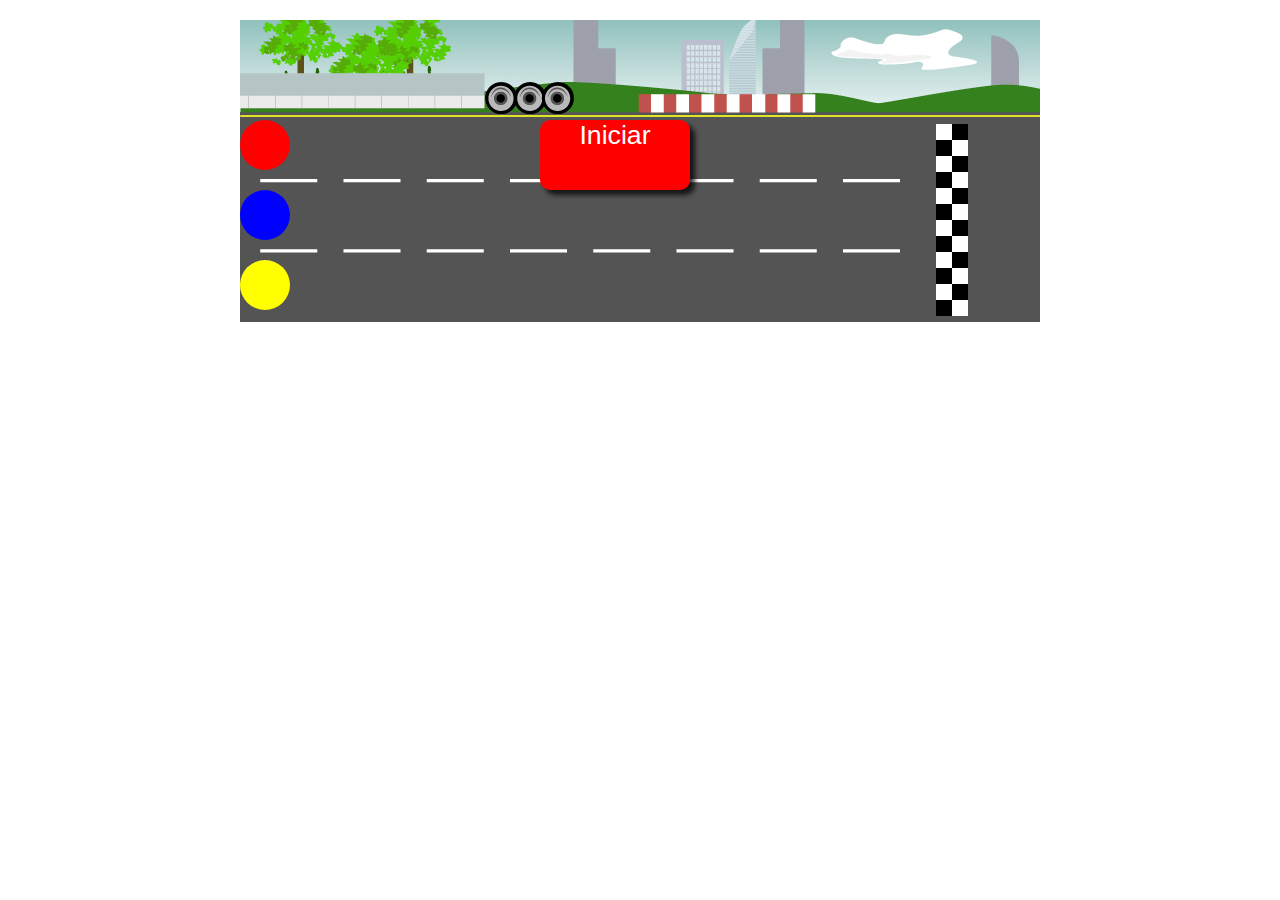
<file: Practicas DOM_Source/01-JueguitoCarrera/juego.html>
<!DOCTYPE html>
<html>
<head>
	<meta charset="UTF-8">
	<meta http-equiv="X-UA-Compatible" content="IE=edge">
	<meta name="viewport" content="width=device-width, initial-scale=1.0">
	<title>Juego de Carreras</title>
	<link rel="stylesheet" type="text/css" href="css/estilos.css">
</head>
<body>

<div id="pista">
	<div id="inicio">Iniciar</div>
	<div class="jugador" id="jugador1"></div>
	<div class="jugador" id="jugador2"></div>
	<div class="jugador" id="jugador3"></div>
</div>

<script src="js/codigo.js"></script>

</body>
</html>
</file>
<file: Buscador/estilo.css>
.lateral2 {
    background-color: gray;
    display: flex;
}

.foto2{
    width: 100%;

}
</file>
<file: Metrika/estilos.css>
.about {
    height: 70px;
    background-color: green;
    display: flex;
    flex-direction: column;
    align-items: center;
    justify-content: center;
    font-size: 20px;
}

.team {
    height: 70px;
    background-color: green;
    display: flex;
    flex-direction: column;
    align-items: center;
    justify-content: center;
    font-size: 20px;
}

.resume, .contact {
    height: 70px;
    display: flex;
    flex-direction: column;
    align-items: center;
    justify-content: center;
    font-size: 20px;
}

.works {
    height: 156px;
    background-color: yellow;
    display: flex;
    flex-direction: column;
    align-items: center;
    justify-content: center;
    font-size: 20px;
}

.blog {
    height: 70px;
    background-color: orange;
    display: flex;
    flex-direction: column;
    align-items: center;
    justify-content: center;
    font-size: 20px;
}

.feedback {
    height: 70px;
    background-color: orange;
    display: flex;
    flex-direction: column;
    align-items: center;
    justify-content: center;
    font-size: 20px;
}

.texto {
    position: relative;
    float: left;
}
</file>
<file: Practica Calculadora/estilo.css>
html {
    font-size: 62.5%;
    box-sizing: border-box;
  }
  
  *, *::before, *::after {
    margin: 0;
    padding: 0;
    box-sizing: inherit;
  }
  
  .calculator {
    border: 1px solid #ccc;
    border-radius: 5px;
    position: absolute;
    top: 50%;
    left: 50%;
    transform: translate(-50%, -50%);
    width: 400px;
  }
  
  .pantalla {
    width: 100%;
    font-size: 5rem;
    height: 80px;
    border: none;
    background-color: #252525;
    color: #fff;
    text-align: right;
    padding-right: 20px;
    padding-left: 10px;
  }
  
  button {
    height: 60px;
    background-color: #fff;
    border-radius: 3px;
    border: 1px solid #c4c4c4;
    background-color: transparent;
    font-size: 2rem;
    color: #333;
    background-image: linear-gradient(to bottom,transparent,transparent 50%,rgba(0,0,0,.04));
    box-shadow: inset 0 0 0 1px rgba(255,255,255,.05), inset 0 1px 0 0 rgba(255,255,255,.45), inset 0 -1px 0 0 rgba(255,255,255,.15), 0 1px 0 0 rgba(255,255,255,.15);
    text-shadow: 0 1px rgba(255,255,255,.4);
  }
  
  button:hover {
    background-color: #eaeaea;
  }
  
  .operator {
    color: #337cac;
  }
  
  .clear {
    background-color: #f0595f;
    border-color: #b0353a;
    color: #fff;
    grid-column-start: 1;
    grid-column-end: 5;
  }
  
  .clear:hover {
    background-color: #f17377;
  }
  
  .signo-igual {
    background-color: #2e86c0;
    border-color: #337cac;
    color: #fff;
    height: 60px;
    grid-column-start: 1;
    grid-column-end: 5;
  }

  .cero {
    grid-column-start: 2;
    grid-column-end: 4;
  }
  
  .signo-igual:hover {
    background-color: #4e9ed4;
  }
  
  .calculator-keys {
    display: grid;
    grid-template-columns: repeat(4, 1fr);
    grid-gap: 20px;
    padding: 20px;
  }
</file>
<file: Practicas DOM_Source/02-EjercicioGaleria1/css/styles.css>
body{
	background:#000;
	text-align: center;
	margin-top:140px;
}
.miniatura{
	cursor:pointer;
}
.miniatura:hover{
	opacity:.5;
}
p{
	color:white;
}
h1{
	color:white;
	font-size: 5em;
	font-family: 'Pacifico', cursive;
}
</file>
<file: Practicas DOM_Source/03-EjercicioGaleria2/css/styles.css>
*{
	color: white;
	font-family: Arial;
	text-align: center;
}
body{
	background-color: black;
}
#contenedor{
	width: 400px;
	margin: auto;
	border: 1px solid white;
	padding: 20px;
}
.btn{
	width: 30px;
	height: 30px;
	border: 1px solid white;
	border-radius: 16px;
	color: white;
	float: left;
	margin: 10px;
	margin-left: 70px;
	margin-bottom: 40px;
	text-align: center;
	font-size: 18px;
	cursor: pointer;
	line-height: 30px;
  transition: transform .2s;
  user-select: none;
}
.btn:active{
  transform: scale(.9);
}
.btn:hover{
	color: black;
	background-color: white;
}
</file>
<file: bootstrap/estilo.css>
.text-warning
{
    color: green!important;
}

.thumb {
    width: 130px;
    height: 130px;
}
</file>
<file: Practicas DOM_Source/01-JueguitoCarrera/css/estilos.css>
*{
	padding: 0;
	margin: 0;
}

#pista{
	margin: 20px auto;
	position: relative;
	width: 800px;
	height: 302px;
	background-image: url(../img/fondo.jpg);
}


#jugador1{
	top: 100px;
	background-color: red;	
}
#jugador2{
	top: 170px; 
	background-color: blue;	 	
}
#jugador3{
	top: 240px; 
	background-color: yellow;	 	
}

.jugador{
	position: absolute;
	width: 50px;
	height: 50px;
	border-radius: 25px;
	transition: 0.3s;
}

#inicio{
	width: 150px;
	height: 70px;
	background-color: red;
	position: absolute;
	border-radius: 10px;
	color: white;
	font-size: 20pt;
	text-align: center;
	font-family: arial;
	left: 300px;
	top: 100px;
	box-shadow: 5px 5px 5px 0px rgba(0,0,0,0.75);
	transition: transform .2s;
}
#inicio:active{
	transform: scale(.9);
}
</file>
